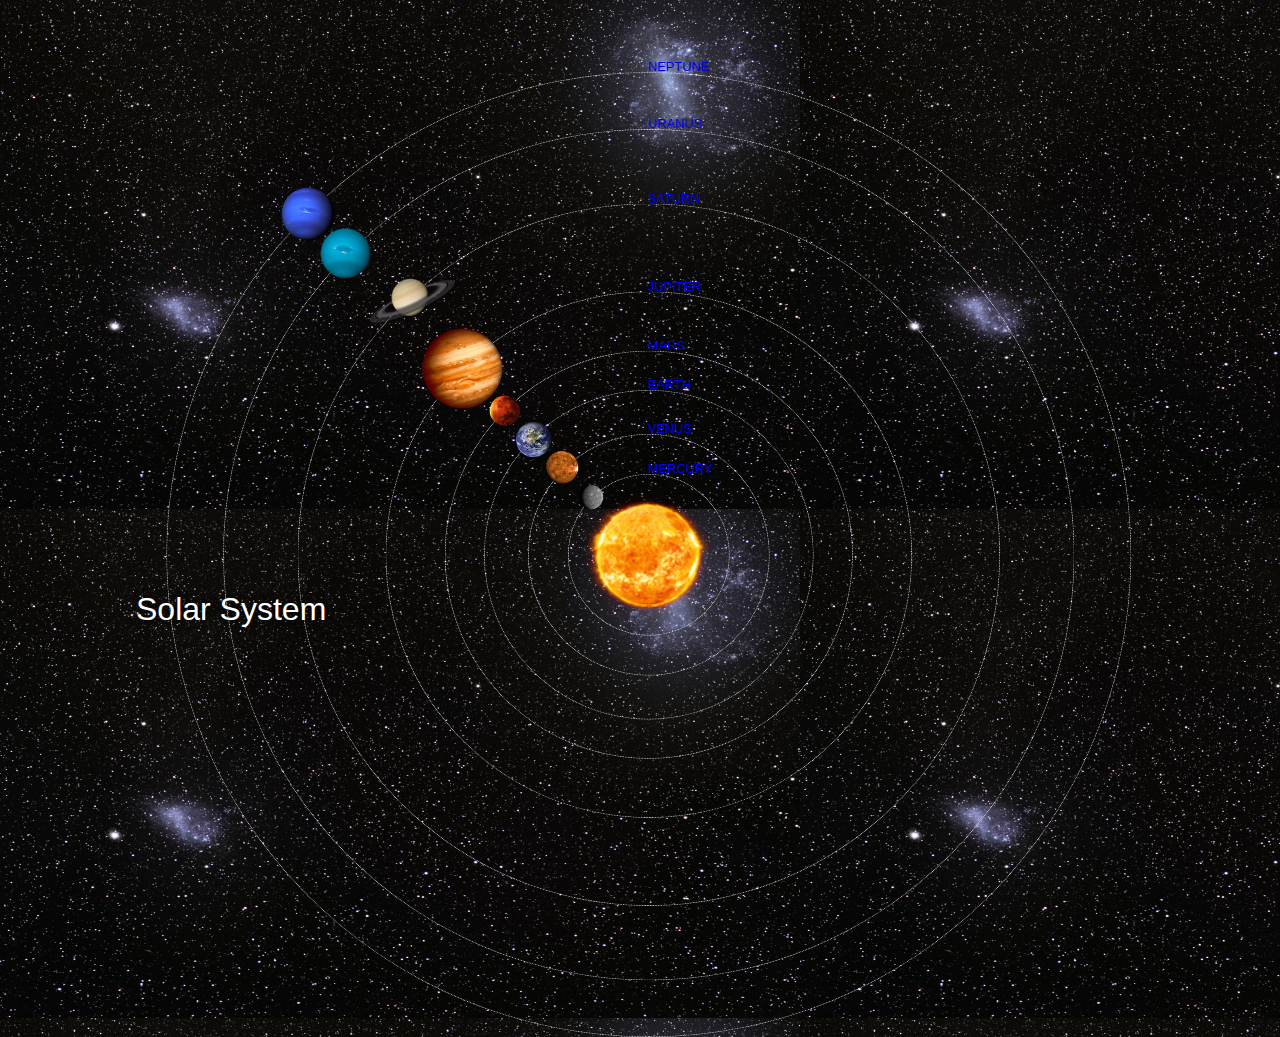
<file: index.html>
<!DOCTYPE html>
<html lang="en">
<head>
    <meta charset="UTF-8">
    <meta name="viewport" content="width=device-width, initial-scale=1.0">
    <title>Solar System</title>
    <link rel="stylesheet" href="style.css">
</head>
<body>
    <div id="container">
        <h1>Solar System</h1>
        <a href="sun.html"><img src="images/sun.png" id="sun"/></a>

        <div id="neptune-orbit">
            <a href="neptune.html"><img src="images/neptune.png" id="neptune"/></a>
        </div>
        <div id="neptune-label" class="label-box">
            <a href="neptune.html">NEPTUNE</a>
        </div>

        <div id="uranus-orbit">
            <a href="uranus.html"><img src="images/uranus.png" id="uranus"/></a>
        </div>
        <div id="uranus-label" class="label-box">
            <a href="uranus.html">URANUS</a>
        </div>

        <div id="saturn-orbit">
            <a href="saturn.html"><img src="images/saturn.png" id="saturn"/></a>
        </div>
        <div id="saturn-label" class="label-box">
            <a href="saturn.html">SATURN</a>
        </div>

        <div id="jupiter-orbit">
            <a href="jupiter.html"><img src="images/jupiter.png" id="jupiter"/></a>
        </div>
        <div id="jupiter-label" class="label-box">
            <a href="jupiter.html">JUPITER</a>
        </div>

        <div id="mars-orbit">
            <a href="mars.html"><img src="images/mars.png" id="mars"/></a>
        </div>
        <div id="mars-label" class="label-box">
            <a href="mars.html">MARS</a>
        </div>

        <div id="earth-orbit">
            <a href="earth.html"><img src="images/earth.png" id="earth"/></a>
        </div>
        <div id="earth-label" class="label-box">
            <a href="earth.html">EARTH</a>
        </div>

        <div id="venus-orbit">
            <a href="venus.html"><img src="images/venus.png" id="venus"/></a>
        </div>
        <div id="venus-label" class="label-box">
            <a href="venus.html">VENUS</a>
        </div>

        <div id="mercury-orbit">
            <a href="mercury.html"><img src="images/mercury.png" id="mercury"/></a>
        </div>
        <div id="mercury-label" class="label-box">
            <a href="mercury.html">MERCURY</a>
        </div>
    </div>
</body>
</html>
</file>
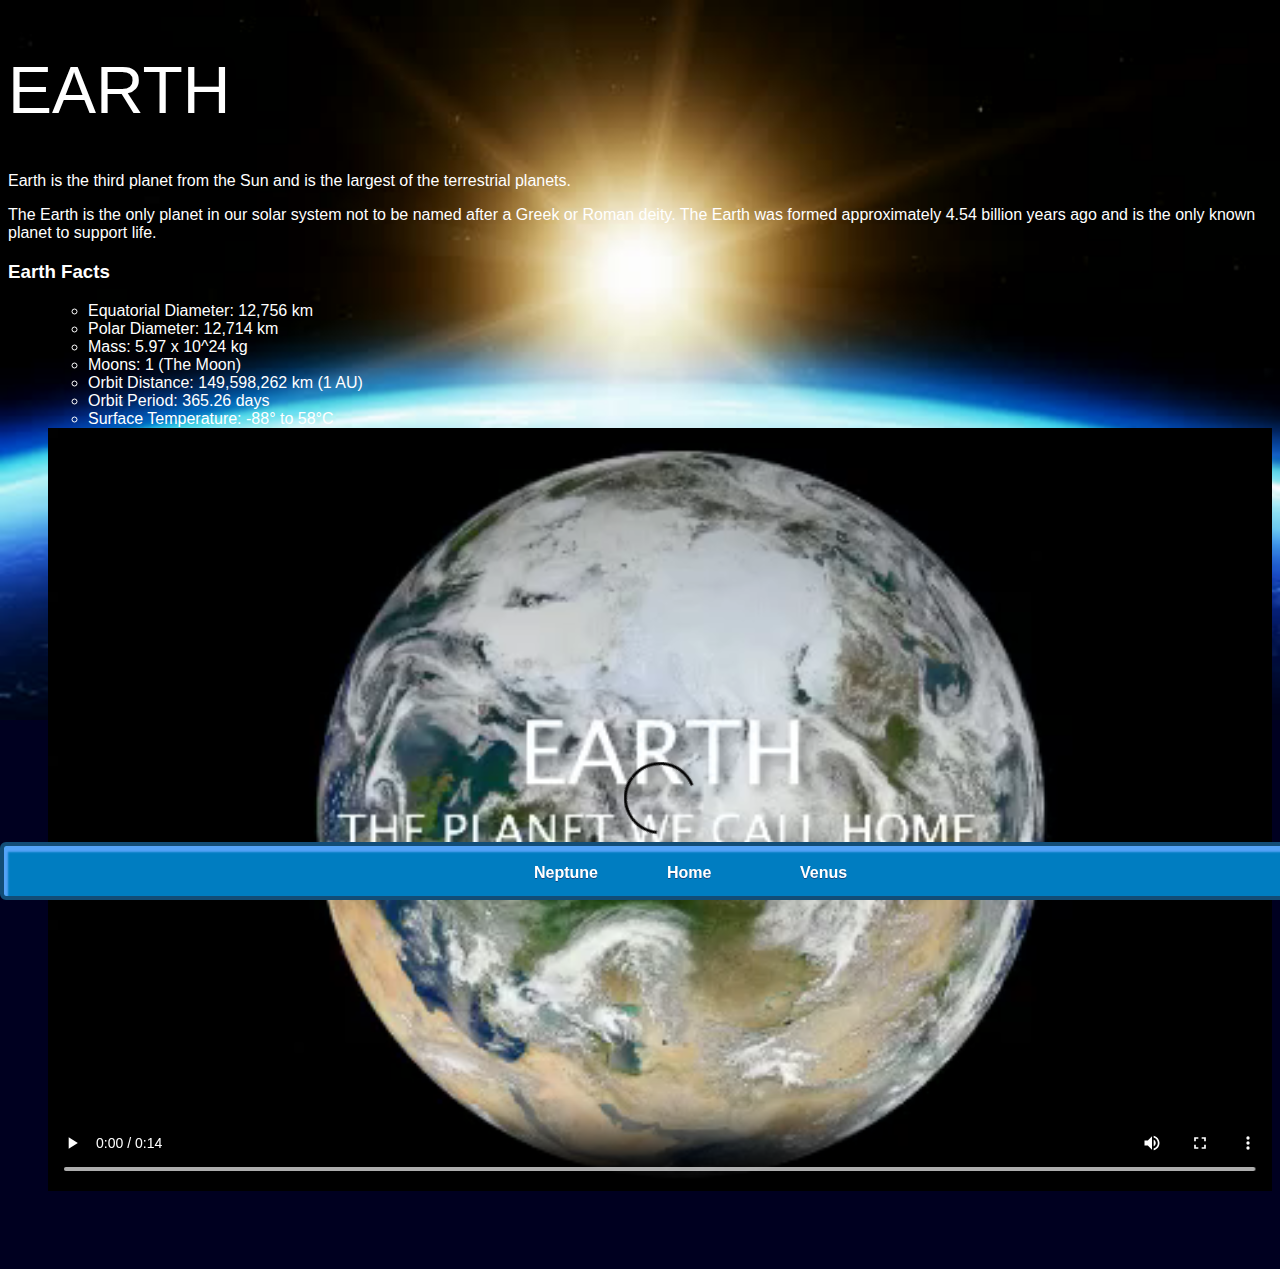
<file: earth.html>
<!DOCTYPE html>
<html lang="en">
<head>
    <meta charset="UTF-8">
    <meta name="viewport" content="width=device-width, initial-scale=1.0">
    <title>Solar System</title>
    <link rel="stylesheet" href="style-pages.css">
</head>
<body>
    <div id="main">
        <div id="content">
            <h1>Earth</h1>
            <p class="intro">
                Earth is the third planet from the Sun and is the largest of the terrestrial planets. 
            </p>             

            <p>
                The Earth is the only planet in our solar system not to be named after a Greek or Roman deity. The Earth was formed approximately 4.54 billion years ago and is the only known planet to support life.
            

            <h3>Earth Facts</h3>
            <ul>
                <ul>
                    <li>Equatorial Diameter:	12,756 km</li>
                    <li>Polar Diameter:	12,714 km</li>
                    <li>Mass:	5.97 x 10^24 kg</li>
                    <li>Moons:	1 (The Moon)</li>
                    <li>Orbit Distance:	149,598,262 km (1 AU)</li>
                    <li>Orbit Period:	365.26 days</li>
                    <li>Surface Temperature:	-88&deg; to 58&deg;C</li>
                </ul>
            
            <video id="video" controls>
                <source src="videos/earth-video.mp4" type="video/mp4">
            </video>
        </div>
        <div  id="tabs-bottom">
        <a style="position: relative; left: 40%;" href="neptune.html">Neptune</a> 
        <a style="position: relative; left: 45%;" href="index.html">Home</a>
        <a style="position: relative; left: 50%;" href="venus.html">Venus</a>
        </div>
    </div>
    
</body>
</html>
</file>
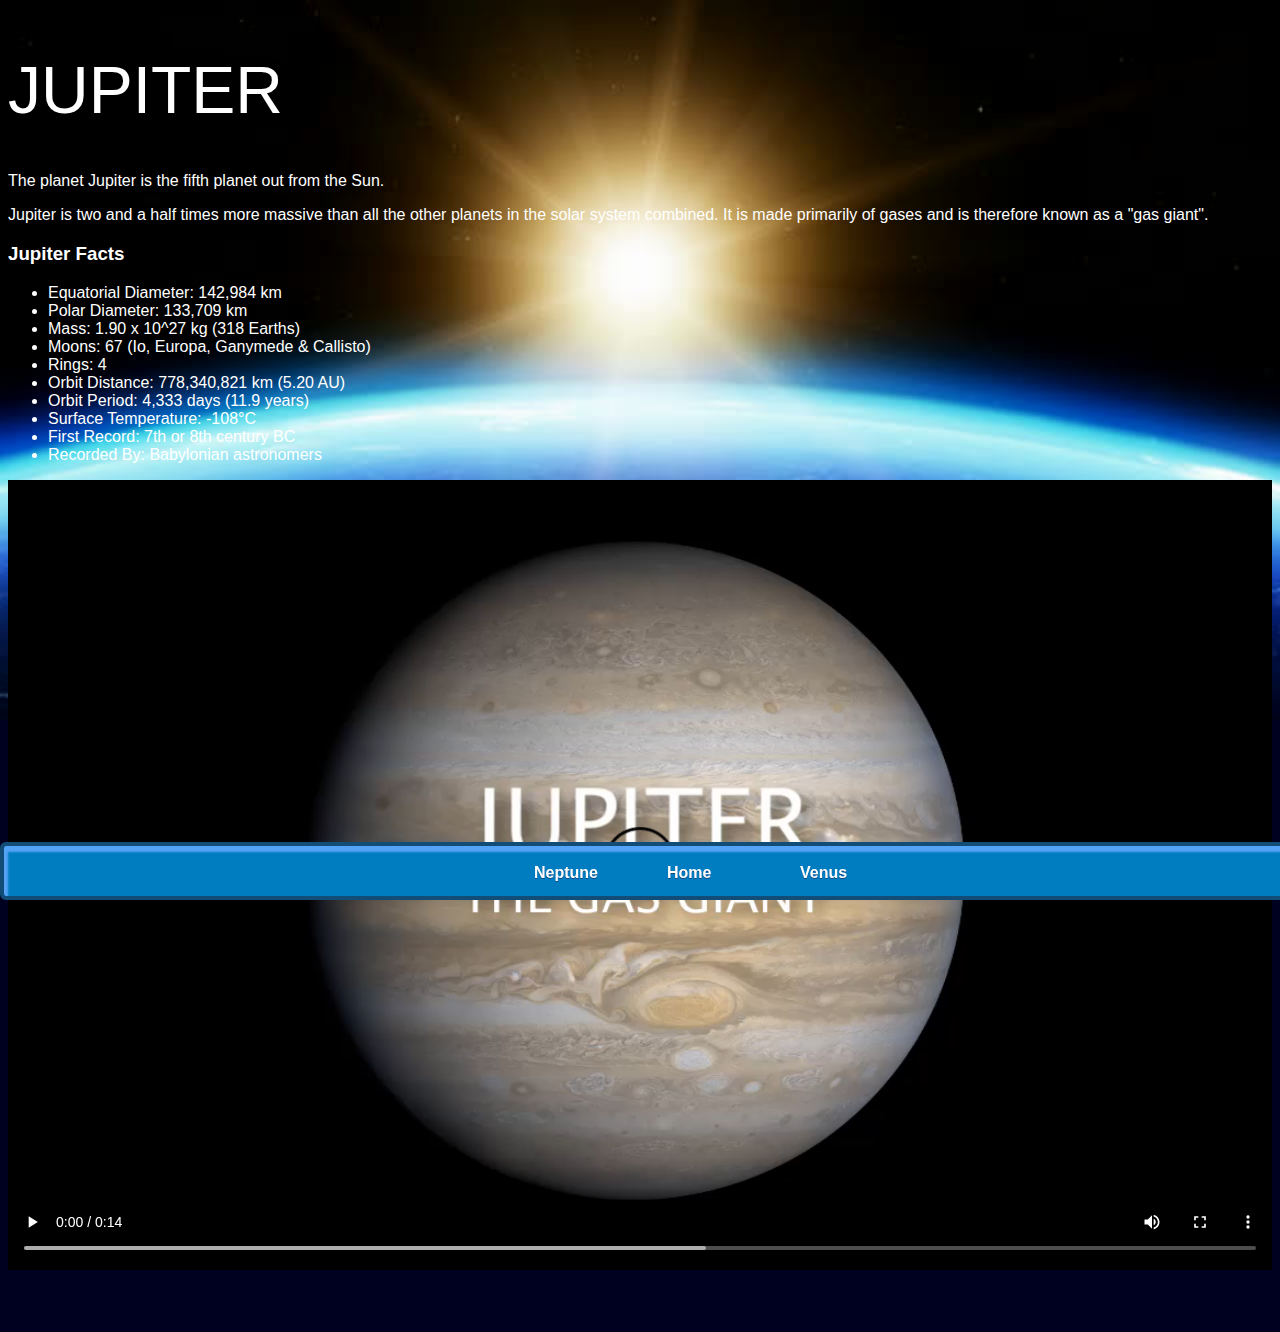
<file: jupiter.html>
<!DOCTYPE html>
<html lang="en">
<head>
    <meta charset="UTF-8">
    <meta name="viewport" content="width=device-width, initial-scale=1.0">
    <title>Solar System</title>
    <link rel="stylesheet" href="style-pages.css">
</head>
<body>
    <div id="main">
        <div id="content">
            <h1>Jupiter</h1>
            <p class="intro">
                The planet Jupiter is the fifth planet out from the Sun. 
            </p>             

            <p>
                Jupiter is two and a half times more massive than all the other planets in the solar system combined. It is made primarily of gases and is therefore known as a "gas giant".
            </p>
            

            <h3>Jupiter Facts</h3>
            <ul>
                <li>Equatorial Diameter:	142,984 km</li>
                <li>Polar Diameter:	133,709 km</li>
                <li>Mass:	1.90 x 10^27 kg (318 Earths)</li>
                <li>Moons:	67 (Io, Europa, Ganymede & Callisto)</li>
                <li>Rings:	4</li>
                <li>Orbit Distance:	778,340,821 km (5.20 AU)</li>
                <li>Orbit Period:	4,333 days (11.9 years)</li>
                <li>Surface Temperature:	-108&deg;C</li>
                <li>First Record:	7th or 8th century BC</li>
                <li>Recorded By:	Babylonian astronomers</li>
            </ul>
            <video id="video" controls>
                <source src="videos/jupiter-video.mp4" type="video/mp4">
            </video>

        </div>
        <div  id="tabs-bottom">
            <a style="position: relative; left: 40%;" href="neptune.html">Neptune</a> 
            <a style="position: relative; left: 45%;" href="index.html">Home</a>
            <a style="position: relative; left: 50%;" href="venus.html">Venus</a>
            </div>
    </div>
    
</body>
</html>
</file>
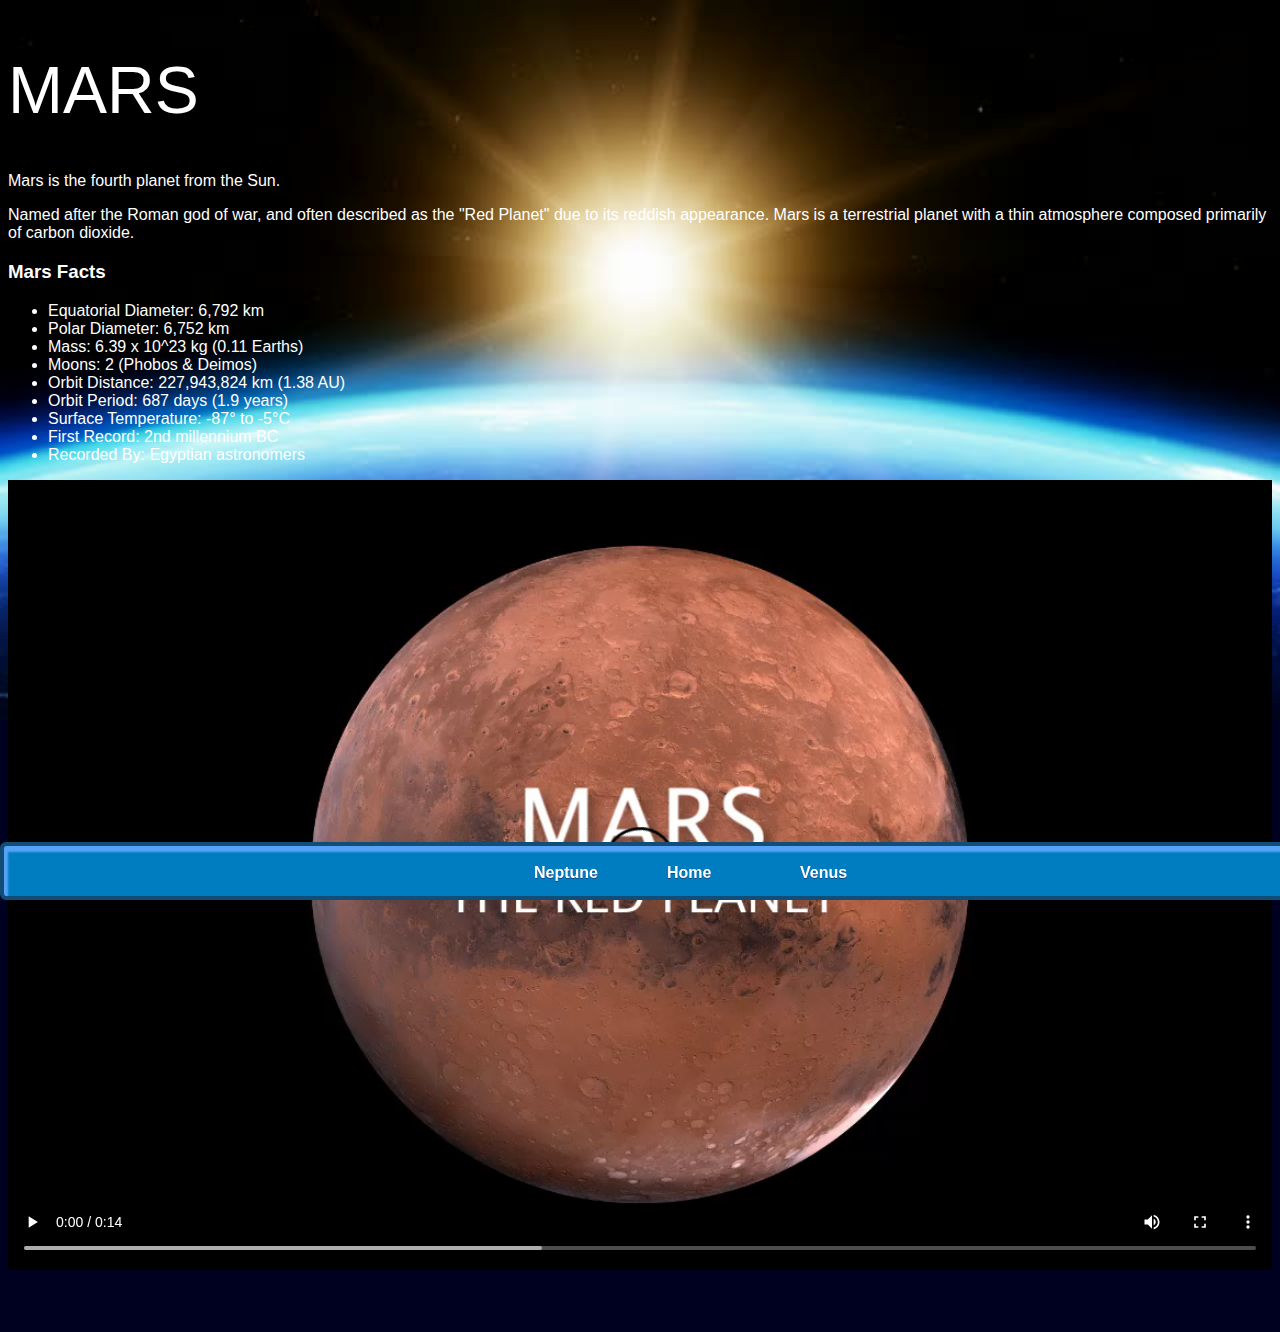
<file: mars.html>
<!DOCTYPE html>
<html lang="en">
<head>
    <meta charset="UTF-8">
    <meta name="viewport" content="width=device-width, initial-scale=1.0">
    <title>Solar System</title>
    <link rel="stylesheet" href="style-pages.css">
</head>
<body>
    <div id="main">
        <div id="content">
            <h1>Mars</h1>
            <p class="intro">
                Mars is the fourth planet from the Sun.
            </p>             

            <p>
                Named after the Roman god of war, and often described as the "Red Planet" due to its reddish appearance. Mars is a terrestrial planet with a thin atmosphere composed primarily of carbon dioxide.
            </p>
            
            <h3>Mars Facts</h3>
            <ul>
                <li>Equatorial Diameter:	6,792 km</li>
                <li>Polar Diameter:	6,752 km</li>
                <li>Mass:	6.39 x 10^23 kg (0.11 Earths)</li>
                <li>Moons:	2 (Phobos & Deimos)</li>
                <li>Orbit Distance:	227,943,824 km (1.38 AU)</li>
                <li>Orbit Period:	687 days (1.9 years)</li>
                <li>Surface Temperature:	-87&deg; to -5&deg;C</li>
                <li>First Record:	2nd millennium BC</li>
                <li>Recorded By:	Egyptian astronomers</li>
            </ul>
            <video id="video" controls>
                <source src="videos/mars-video.mp4" type="video/mp4">
            </video>
        </div>
        <div  id="tabs-bottom">
            <a style="position: relative; left: 40%;" href="neptune.html">Neptune</a> 
            <a style="position: relative; left: 45%;" href="index.html">Home</a>
            <a style="position: relative; left: 50%;" href="venus.html">Venus</a>
        </div>
    </div>
    
</body>
</html>
</file>
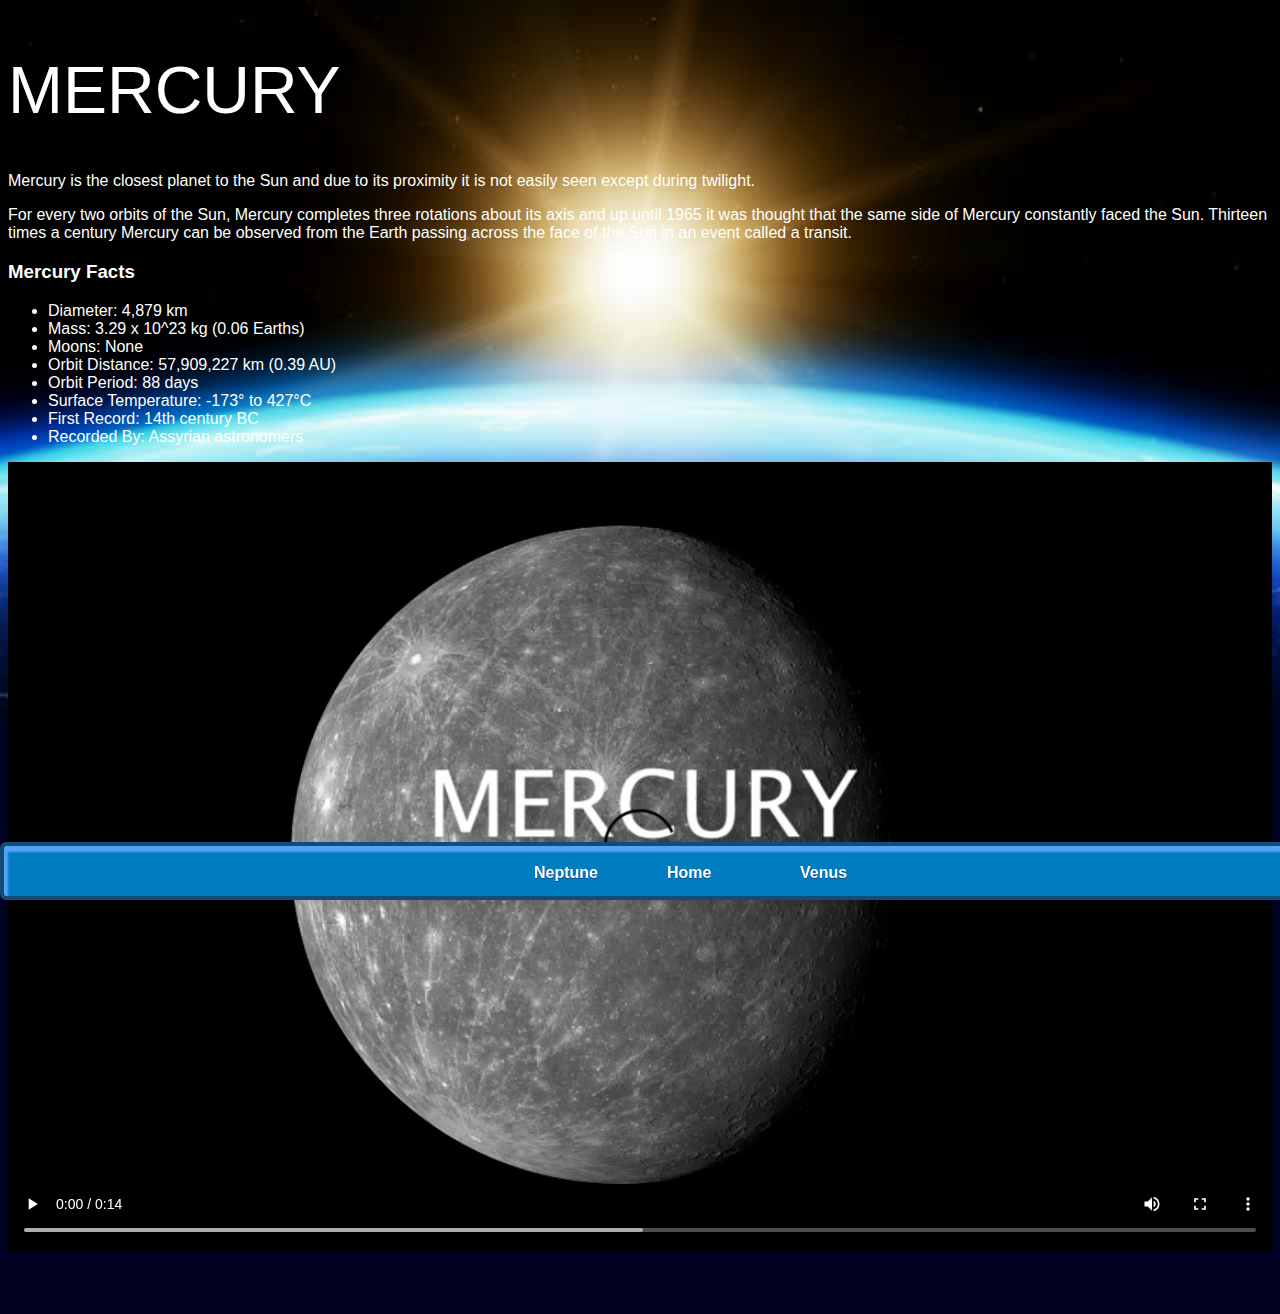
<file: mercury.html>
<!DOCTYPE html>
<html lang="en">
<head>
    <meta charset="UTF-8">
    <meta name="viewport" content="width=device-width, initial-scale=1.0">
    <title>Solar System</title>
    <link rel="stylesheet" href="style-pages.css">
</head>
<body>
    <div id="main">
        <div id="content">
            <h1>MERCURY</h1>
            <p class="intro">
                Mercury is the closest planet to the Sun and due to its proximity it is not easily seen except during twilight. 
            </p>             

            <p>
                For every two orbits of the Sun, Mercury completes three rotations about its axis and up until 1965 it was thought that the same side of Mercury constantly faced the Sun. Thirteen times a century Mercury can be observed from the Earth passing across the face of the Sun in an event called a transit.
            </p>

            <h3>Mercury Facts</h3>
            <ul>
                <li>Diameter:	4,879 km</li>
                <li>Mass:	3.29 x 10^23 kg (0.06 Earths)</li>
                <li>Moons:	None</li>
                <li>Orbit Distance:	57,909,227 km (0.39 AU)</li>
                <li>Orbit Period:	88 days</li>
                <li>Surface Temperature:	-173&deg; to 427&deg;C</li>
                <li>First Record:	14th century BC</li>
                <li>Recorded By:	Assyrian astronomers</li>
            </ul>
            <video id="video" controls>
                <source src="videos/mercury-video.mp4" type="video/mp4">
            </video>

        </div>
        <div  id="tabs-bottom">
            <a style="position: relative; left: 40%;" href="neptune.html">Neptune</a> 
            <a style="position: relative; left: 45%;" href="index.html">Home</a>
            <a style="position: relative; left: 50%;" href="venus.html">Venus</a>
            </div>
    </div>
    
</body>
</html>
</file>
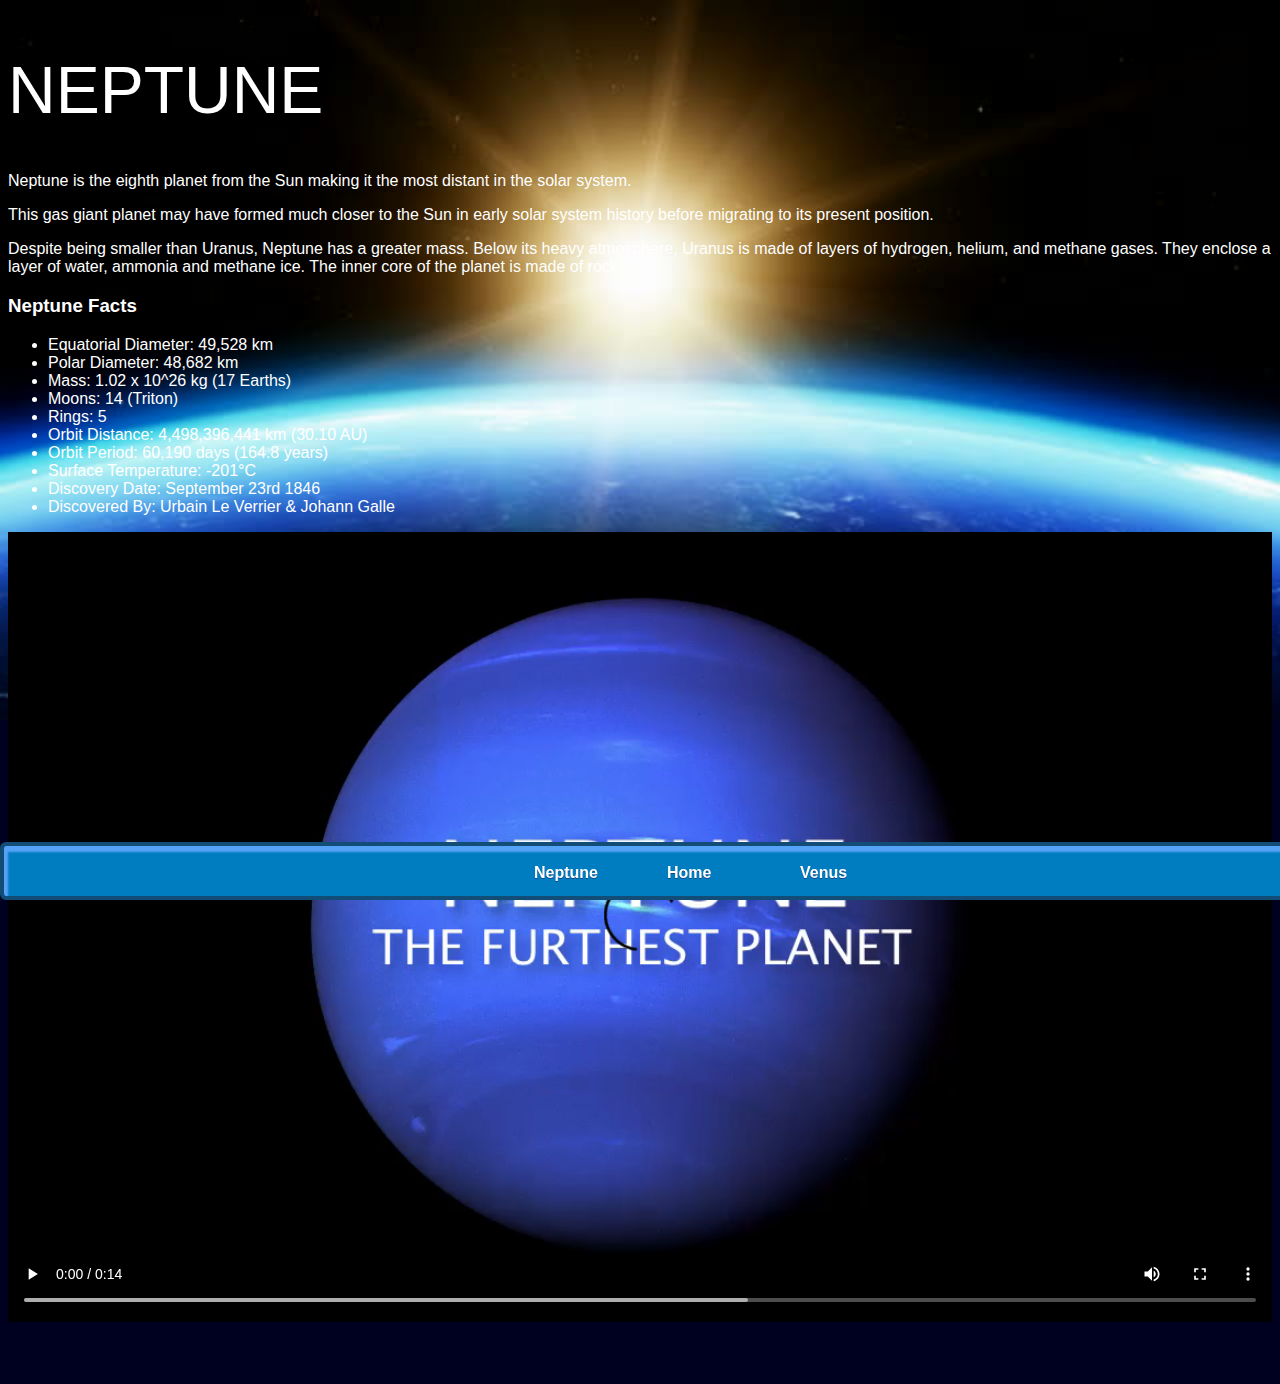
<file: neptune.html>
<!DOCTYPE html>
<html lang="en">
<head>
    <meta charset="UTF-8">
    <meta name="viewport" content="width=device-width, initial-scale=1.0">
    <title>Solar System</title>
    <link rel="stylesheet" href="style-pages.css">
</head>
<body>
    <div id="main">
        <div id="content">
            <h1>Neptune</h1>
            <p class="intro">
                Neptune is the eighth planet from the Sun making it the most distant in the solar system. 
            </p>             
            <p>
            This gas giant planet may have formed much closer to the Sun in early solar system history before migrating to its present position.</p>
            <p>Despite being smaller than Uranus, Neptune has a greater mass. Below its heavy atmosphere, Uranus is made of layers of hydrogen, helium, and methane gases. They enclose a layer of water, ammonia and methane ice. The inner core of the planet is made of rock.</p>

            <h3>Neptune Facts</h3>

        
            <ul>
                <li>Equatorial Diameter:	49,528 km</li>
                <li>Polar Diameter:	48,682 km</li>
                <li>Mass:	1.02 x 10^26 kg (17 Earths)</li>
                <li>Moons:	14 (Triton)</li>
                <li>Rings:	5</li>
                <li>Orbit Distance:	4,498,396,441 km (30.10 AU)</li>
                <li>Orbit Period:	60,190 days (164.8 years)</li>
                <li>Surface Temperature:	-201&deg;C</li>
                <li>Discovery Date:	September 23rd 1846</li>
                <li>Discovered By:	Urbain Le Verrier & Johann Galle</li>
            </ul>
            <video id="video" controls>
                <source src="videos/neptune-video.mp4" type="video/mp4">
            </video>
        </div>
        <div  id="tabs-bottom">
            <a style="position: relative; left: 40%;" href="neptune.html">Neptune</a> 
            <a style="position: relative; left: 45%;" href="index.html">Home</a>
            <a style="position: relative; left: 50%;" href="venus.html">Venus</a>
            </div>
    </div>
    
</body>
</html>
</file>
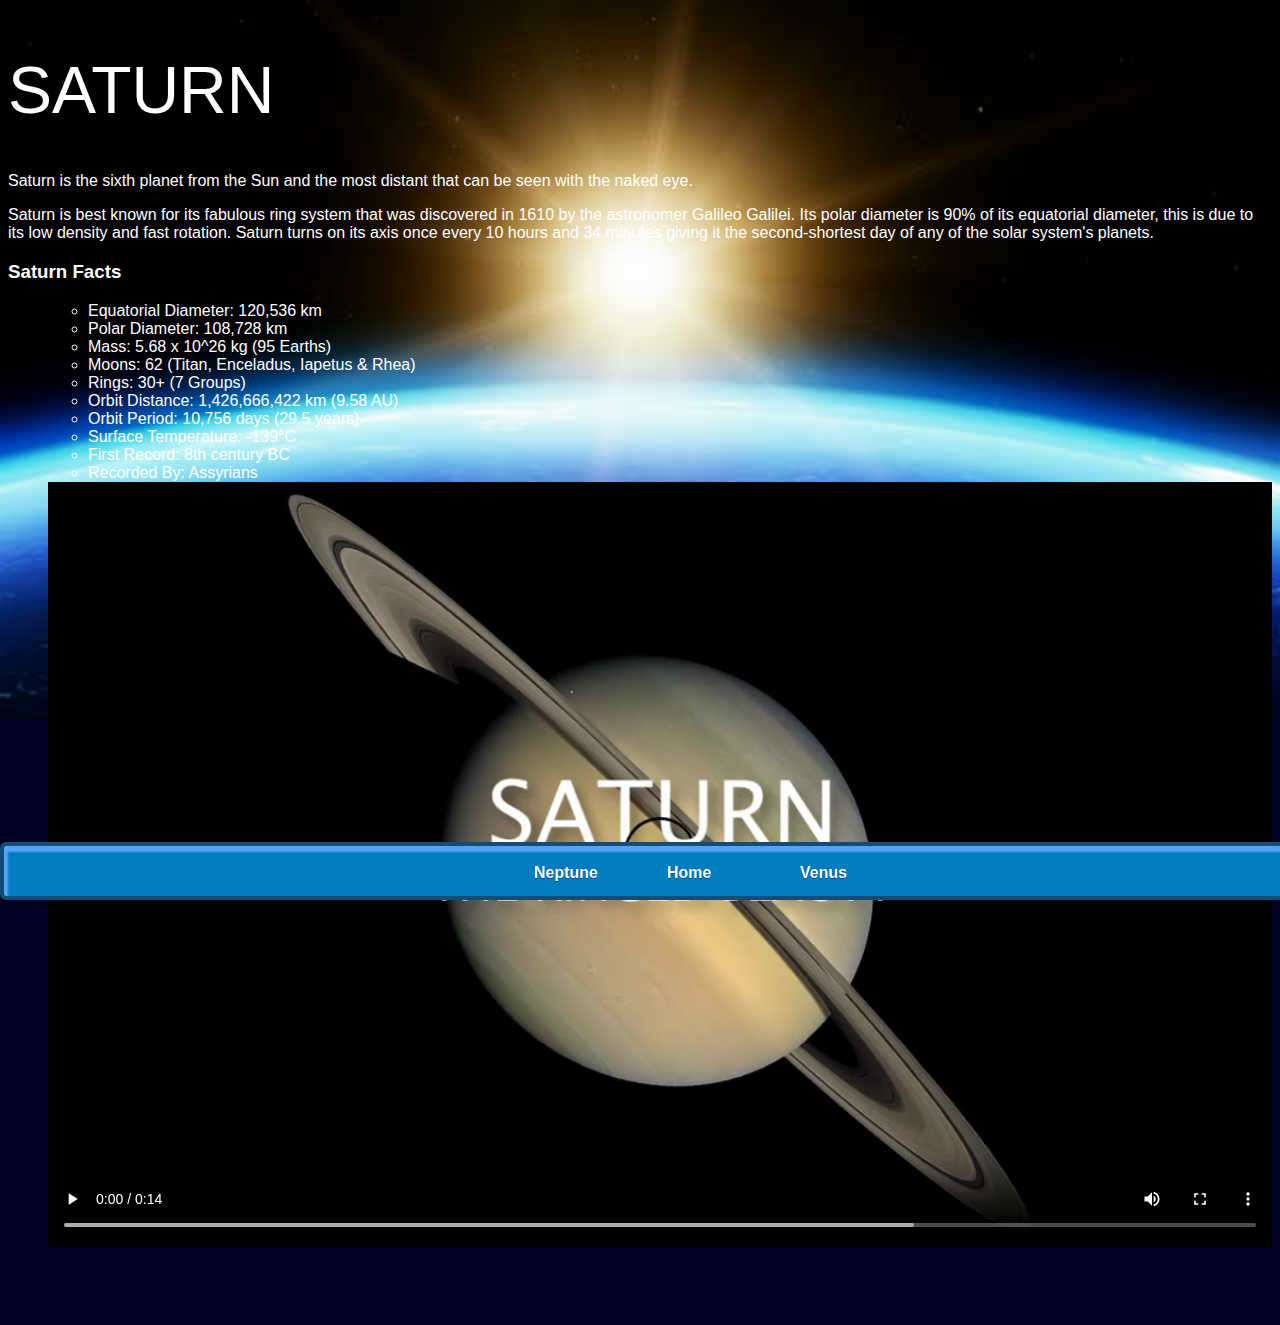
<file: saturn.html>
<!DOCTYPE html>
<html lang="en">
<head>
    <meta charset="UTF-8">
    <meta name="viewport" content="width=device-width, initial-scale=1.0">
    <title>Solar System</title>
    <link rel="stylesheet" href="style-pages.css">
</head>
<body>
    <div id="main">
        <div id="content">
            <h1>Saturn</h1>
            <p class="intro">
                Saturn is the sixth planet from the Sun and the most distant that can be seen with the naked eye.
            </p>             

            <p>
                Saturn is best known for its fabulous ring system that was discovered in 1610 by the astronomer Galileo Galilei. Its polar diameter is 90% of its equatorial diameter, this is due to its low density and fast rotation. Saturn turns on its axis once every 10 hours and 34 minutes giving it the second-shortest day of any of the solar system's planets.
            </p>
            

            <h3>Saturn Facts</h3>
            <ul>
                <ul>
                    <li>Equatorial Diameter:	120,536 km</li>
                    <li>Polar Diameter:	108,728 km</li>
                    <li>Mass:	5.68 x 10^26 kg (95 Earths)</li>
                    <li>Moons:	62 (Titan, Enceladus, Iapetus & Rhea)</li>
                    <li>Rings:	30+ (7 Groups)</li>
                    <li>Orbit Distance:	1,426,666,422 km (9.58 AU)</li>
                    <li>Orbit Period:	10,756 days (29.5 years)</li>
                    <li>Surface Temperature:	-139&deg;C</li>
                    <li>First Record:	8th century BC</li>
                    <li>Recorded By:	Assyrians</li>
                </ul>
            <video id="video" controls>
                <source src="videos/saturn-video.mp4" type="video/mp4">
            </video>
        </div>
        <div  id="tabs-bottom">
            <a style="position: relative; left: 40%;" href="neptune.html">Neptune</a> 
            <a style="position: relative; left: 45%;" href="index.html">Home</a>
            <a style="position: relative; left: 50%;" href="venus.html">Venus</a>
            </div>
    </div>
    
</body>
</html>
</file>
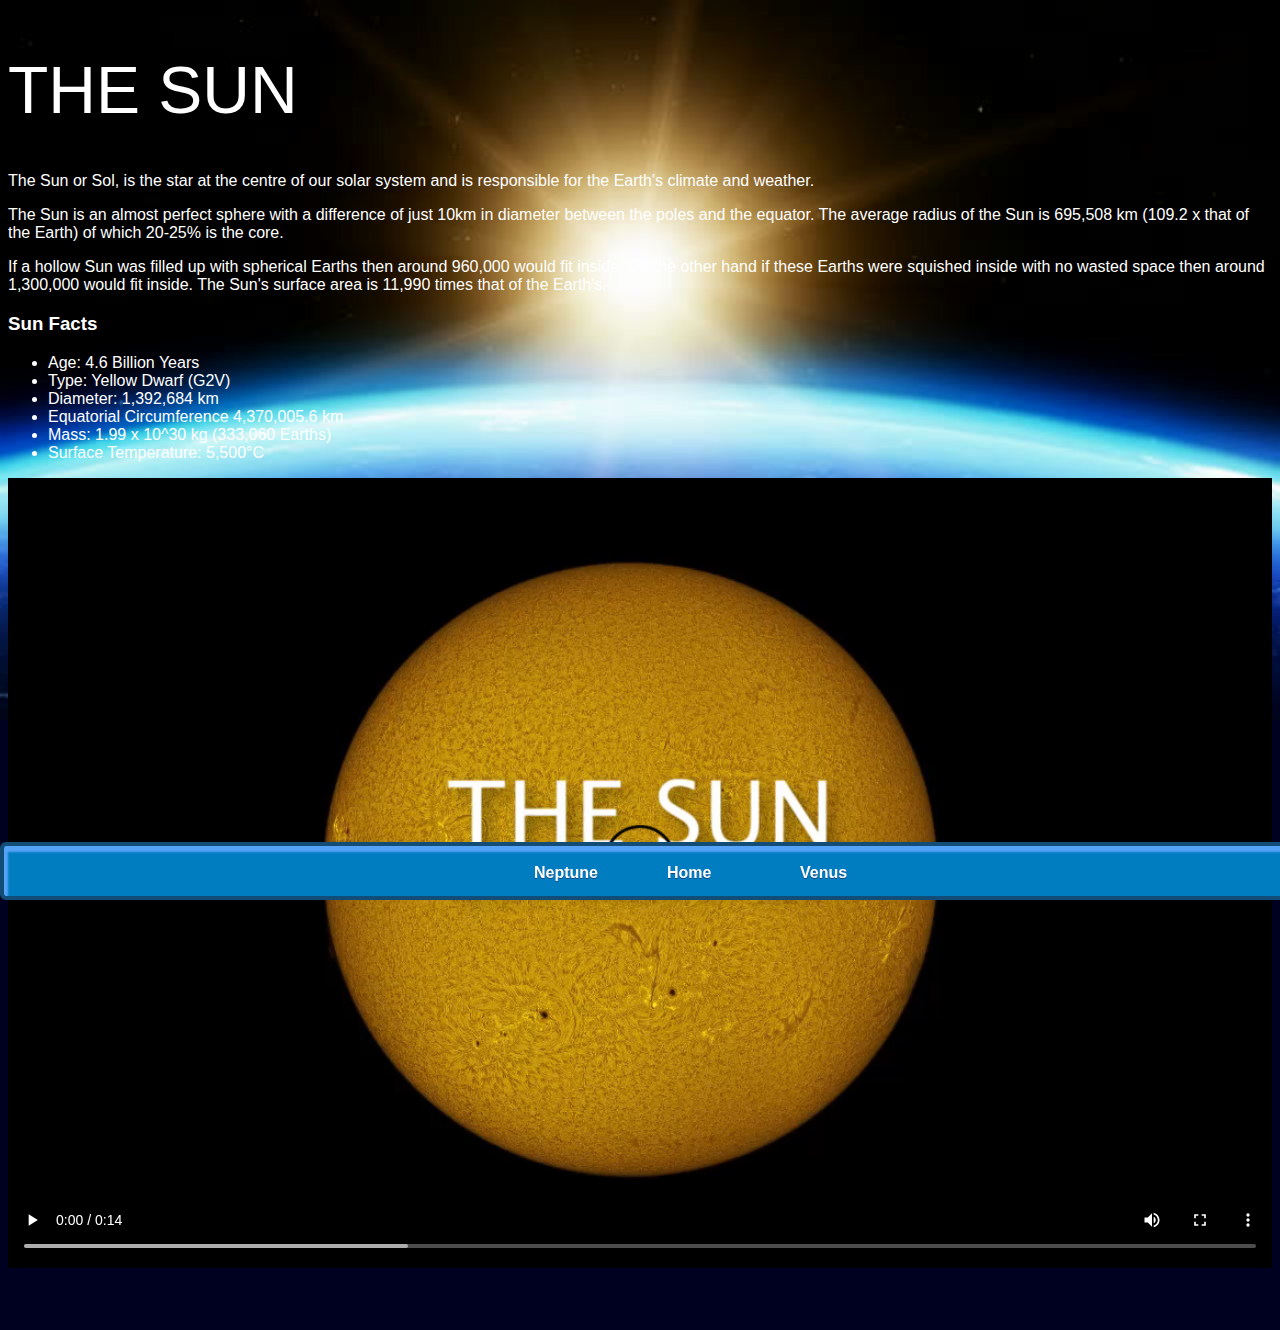
<file: sun.html>
<!DOCTYPE html>
<html lang="en">
<head>
    <meta charset="UTF-8">
    <meta name="viewport" content="width=device-width, initial-scale=1.0">
    <title>Solar System</title>
    <link rel="stylesheet" href="style-pages.css">
</head>
<body>
    <div id="main">
        <div id="content">
            <h1>The Sun</h1>
            <p class="intro">
                The Sun or Sol, is the star at the centre of our solar system and is responsible for the Earth's climate and weather. 
            </p>             

            <p>
                The Sun is an almost perfect sphere with a difference of just 10km in diameter between the poles and the equator. The average radius of the Sun is 695,508 km (109.2 x that of the Earth) of which 20-25% is the core.
            </p>
            <p>
                If a hollow Sun was filled up with spherical Earths then around 960,000 would fit inside. On the other hand if these Earths were squished inside with no wasted space then around 1,300,000 would fit inside. The Sun's surface area is 11,990 times that of the Earth's.
            </p>

            <h3>Sun Facts</h3>
            <ul>
                <li>Age:	4.6 Billion Years</li>
                <li>Type:	Yellow Dwarf (G2V)</li>
                <li>Diameter:	1,392,684 km</li>
                <li>Equatorial Circumference	4,370,005.6 km</li>
                <li>Mass:	1.99 x 10^30 kg (333,060 Earths)</li>
                <li>Surface Temperature:	5,500°C</li>
            </ul>
            <video id="video" controls>
                <source src="videos/sun-video.mp4" type="video/mp4">
            </video>
        </div>
        <div  id="tabs-bottom">
            <a style="position: relative; left: 40%;" href="neptune.html">Neptune</a> 
            <a style="position: relative; left: 45%;" href="index.html">Home</a>
            <a style="position: relative; left: 50%;" href="venus.html">Venus</a>
            </div>
    </div>
    
</body>
</html>
</file>
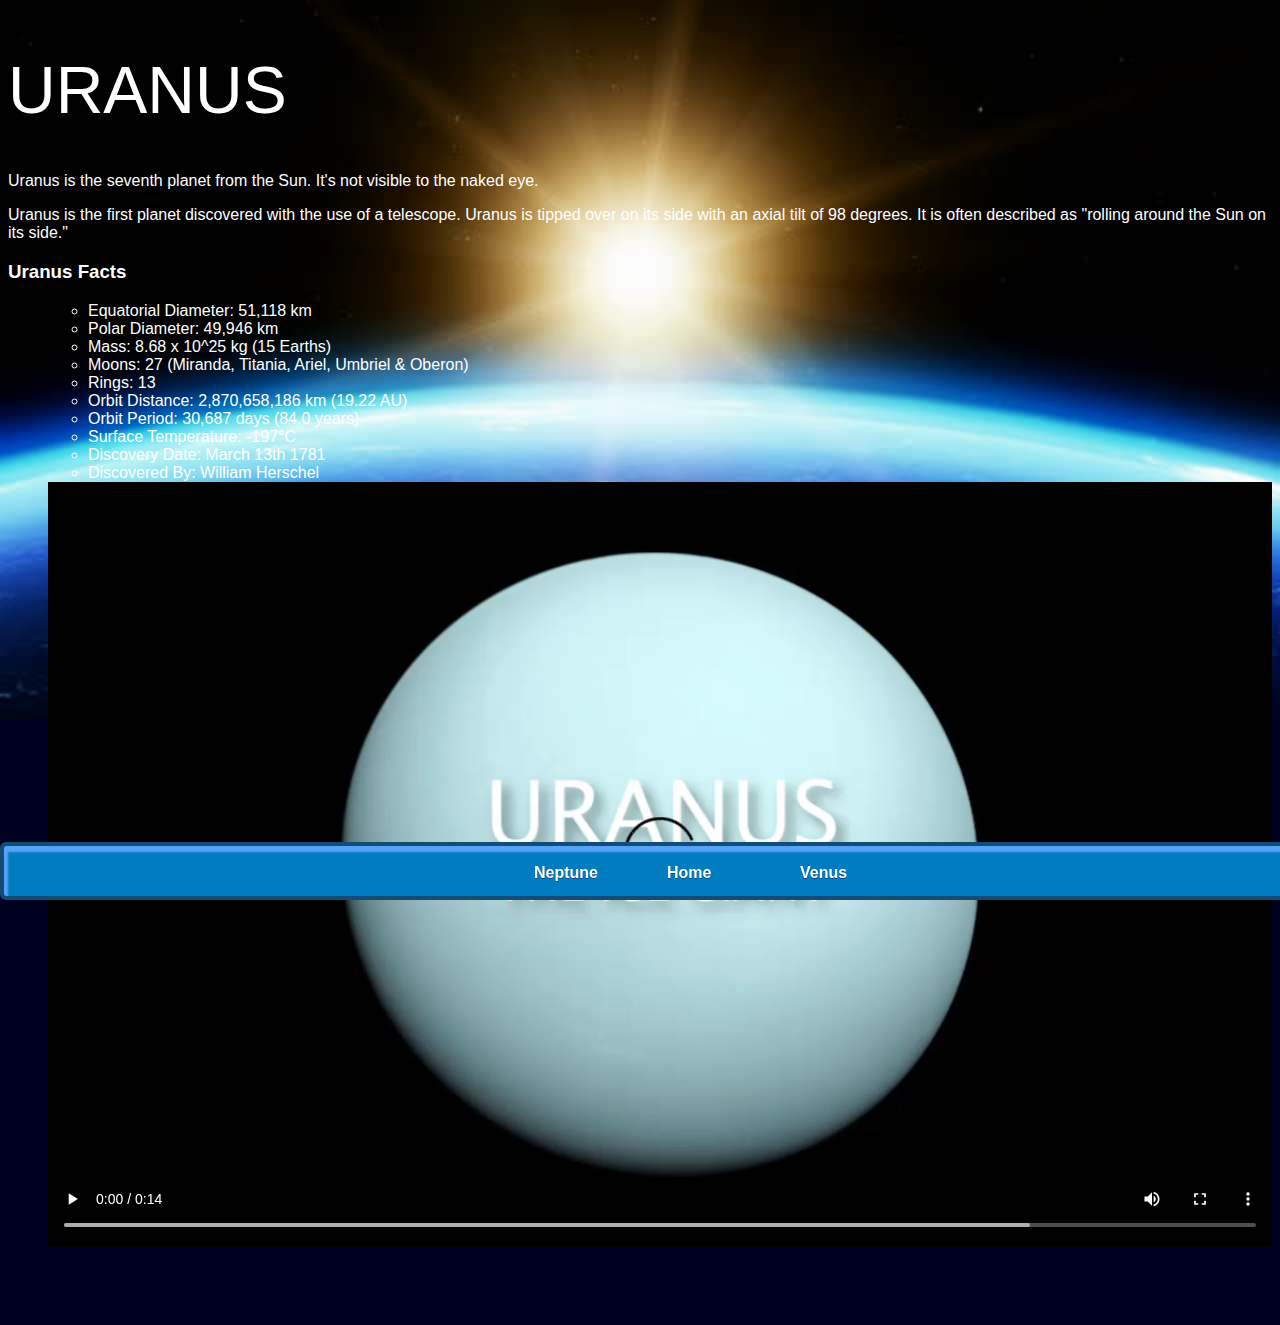
<file: uranus.html>
<!DOCTYPE html>
<html lang="en">
<head>
    <meta charset="UTF-8">
    <meta name="viewport" content="width=device-width, initial-scale=1.0">
    <title>Solar System</title>
    <link rel="stylesheet" href="style-pages.css">
</head>
<body>
    <div id="main">
        <div id="content">
            <h1>Uranus</h1>
            <p class="intro">
                Uranus is the seventh planet from the Sun. It's not visible to the naked eye.
            </p>             

            <p>
                Uranus is the first planet discovered with the use of a telescope. Uranus is tipped over on its side with an axial tilt of 98 degrees. It is often described as "rolling around the Sun on its side."
            </p>

            <h3>Uranus Facts</h3>
            <ul>
                <ul>
                    <li>Equatorial Diameter:	51,118 km</li>
                    <li>Polar Diameter:	49,946 km</li>
                    <li>Mass:	8.68 x 10^25 kg (15 Earths)</li>
                    <li>Moons:	27 (Miranda, Titania, Ariel, Umbriel & Oberon)</li>
                    <li>Rings:	13</li>
                    <li>Orbit Distance:	2,870,658,186 km (19.22 AU)</li>
                    <li>Orbit Period:	30,687 days (84.0 years)</li>
                    <li>Surface Temperature:	-197&deg;C</li>
                    <li>Discovery Date:	March 13th 1781</li>
                    <li>Discovered By:	William Herschel</li>
                </ul>
            
            <video id="video" controls>
                <source src="videos/uranus-video.mp4" type="video/mp4">
            </video>
        </div>
        <div  id="tabs-bottom">
            <a style="position: relative; left: 40%;" href="neptune.html">Neptune</a> 
            <a style="position: relative; left: 45%;" href="index.html">Home</a>
            <a style="position: relative; left: 50%;" href="venus.html">Venus</a>
            </div>
    </div>
    
</body>
</html>
</file>
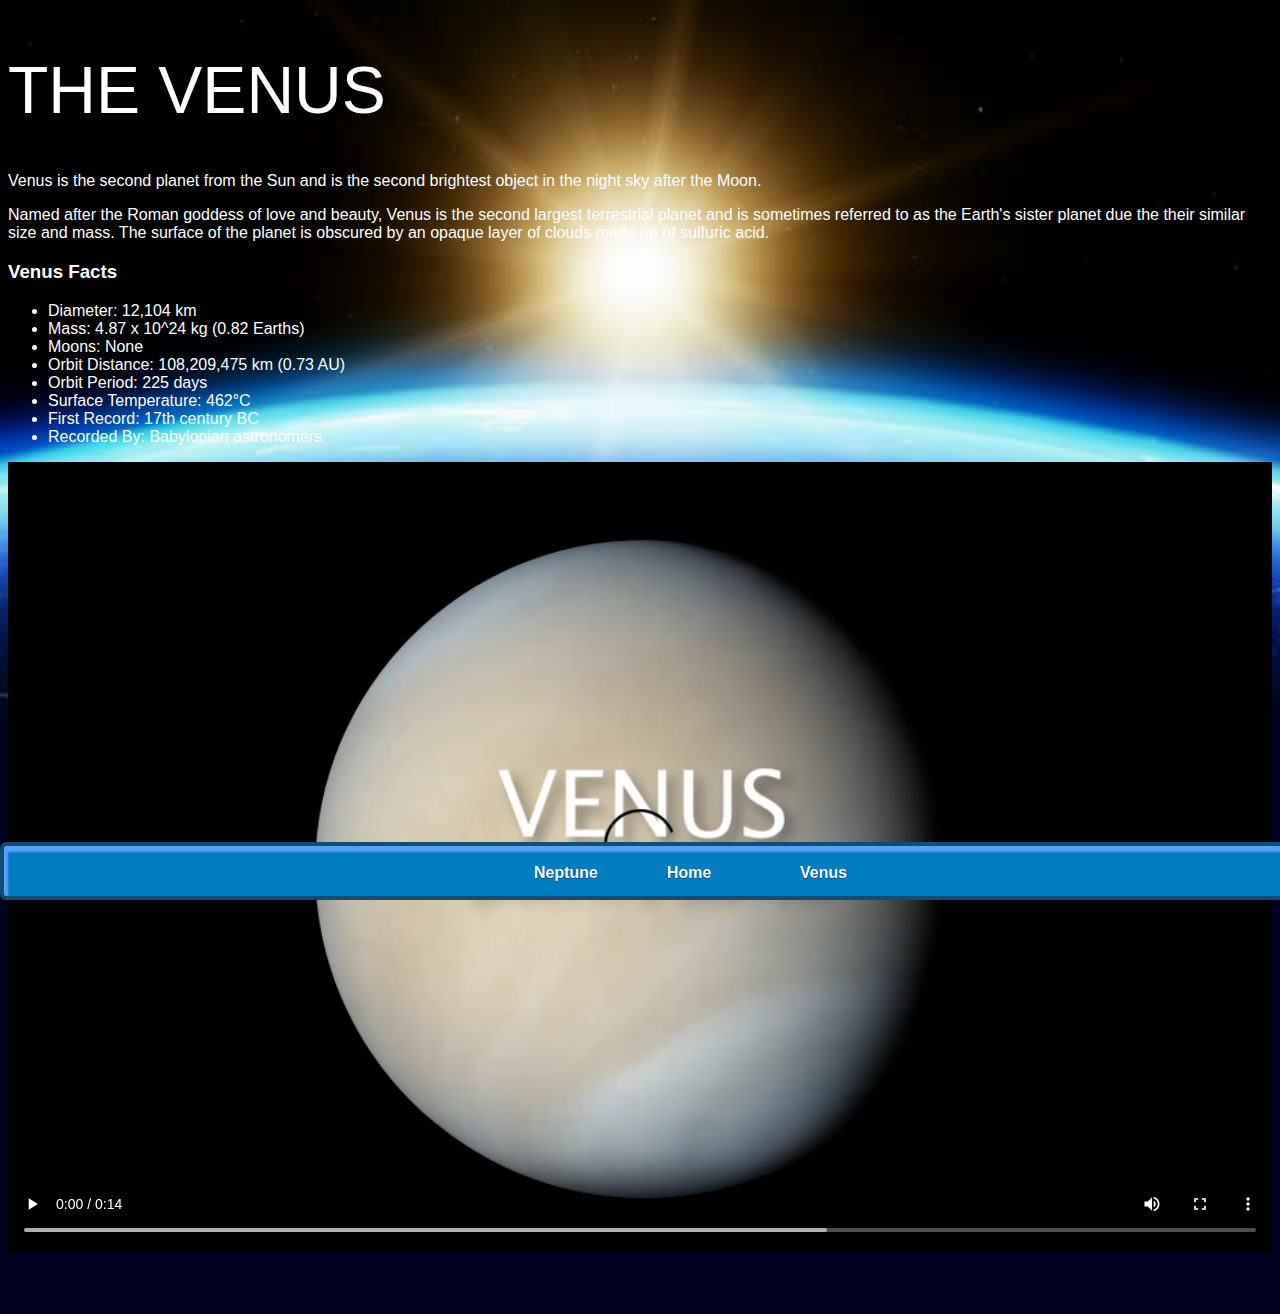
<file: venus.html>
<!DOCTYPE html>
<html lang="en">
<head>
    <meta charset="UTF-8">
    <meta name="viewport" content="width=device-width, initial-scale=1.0">
    <title>Solar System</title>
    <link rel="stylesheet" href="style-pages.css">
</head>
<body>
    <div id="main">
        <div id="content">
            <h1>The Venus</h1>
            <p class="intro">
            Venus is the second planet from the Sun and is the second brightest object in the night sky after the Moon. 
            </p>             

            <p>
                Named after the Roman goddess of love and beauty, Venus is the second largest terrestrial planet and is sometimes referred to as the Earth's sister planet due the their similar size and mass. The surface of the planet is obscured by an opaque layer of clouds made up of sulfuric acid.
            </p>
            

            <h3>Venus Facts</h3>
            <ul>
                <li>Diameter:	12,104 km</li>
                <li>Mass:	4.87 x 10^24 kg (0.82 Earths)</li>
                <li>Moons:	None</li>
                <li>Orbit Distance:	108,209,475 km (0.73 AU)</li>
                <li>Orbit Period:	225 days</li>
                <li>Surface Temperature:	462&deg;C</li>
                <li>First Record:	17th century BC</li>
                <li>Recorded By:	Babylonian astronomers</li>
            </ul>
            <video id="video" controls>
                <source src="videos/venus-video.mp4" type="video/mp4">
            </video>
        </div>
        <div  id="tabs-bottom">
            <a style="position: relative; left: 40%;" href="neptune.html">Neptune</a> 
            <a style="position: relative; left: 45%;" href="index.html">Home</a>
            <a style="position: relative; left: 50%;" href="venus.html">Venus</a>
            </div>
    </div>
    
</body>
</html>
</file>
<file: style.css>
body{
    width: 100%;
    height: 100%;
    background: url(images/space.png);
    overflow: hidden;
}

h1{
    font-family: sans-serif;
    font-weight: 100;
    font-size: 40px;
    text-shadow: 0 0 10px #000000;
    color: white;
}

/*==================================SUN================================*/

#sun{
    position: absolute;
    z-index: 1000;
    width: 160px;
    bottom: 90px;
    left: 50%;
    margin: -80px;
}

/*==================================NEPTUNE================================*/

#neptune{
width: 66px;
height: 66px;
margin: 143px;
z-index: 1000;
animation: spin-right 8s linear infinite;
-webkit-animation: spin-right 8s linear infinite ;
}

#neptune-orbit{
    position: absolute;
    width: 1204px;
    height: 1204px;
    bottom: -512px;
    left: 50%;
    margin-left: -602px;
    border: 1px dotted white;
    border-radius: 50%;
    animation:spin-left 14s linear infinite ;
    -webkit-animation: spin-left 14s linear infinite ;
}

#neptune-label{
bottom: 692px;
}

/*==================================URANUS================================*/

#uranus{
    width: 66px;
    height: 66px;
    margin: 120px;
    z-index: 1000;
    animation: spin-right 8s linear infinite;
    -webkit-animation: spin-right 8s linear infinite ;
    }
    
    #uranus-orbit{
        position: absolute;
        width: 1062px;
        height: 1062px;
        bottom: -441px;
        left: 50%;
        margin-left: -531px;
        border: 1px dotted white;
        border-radius: 50%;
        animation:spin-left 15s linear infinite ;
        -webkit-animation: spin-left 15s linear infinite ;
    }
    
    #uranus-label{
    bottom: 620px;
    }

    /*==================================SATURN================================*/

#saturn{
    width: 110px;
    margin: 85px;
    z-index: 1000;
    animation: spin-right 13s linear infinite;
    -webkit-animation: spin-right 13s linear infinite ;
    }
    
    #saturn-orbit{
        position: absolute;
        width: 876px;
        height: 876px;
        bottom: -348px;
        left: 50%;
        margin-left: -438px;
        border: 1px dotted white;
        border-radius: 50%;
        animation:spin-left 13s linear infinite ;
        -webkit-animation: spin-left 13s linear infinite ;
    }
    
    #saturn-label{
    bottom: 527px;
    }

    /*==================================JUPITER================================*/

#jupiter{
    width: 100px;
    height: 100px;
    margin: 45px;
    z-index: 1000;
    animation: spin-right 10s linear infinite;
    -webkit-animation: spin-right 10s linear infinite ;
    }
    
    #jupiter-orbit{
        position: absolute;
        width: 656px;
        height: 656px;
        bottom: -238px;
        left: 50%;
        margin-left: -328px;
        border: 1px dotted white;
        border-radius: 50%;
        animation:spin-left 10s linear infinite ;
        -webkit-animation: spin-left 10s linear infinite ;
    }
    
    #jupiter-label{
    bottom: 417px;
    }

    /*==================================MARS================================*/

#mars{
    width: 38px;
    height: 38px;
    margin: 55px;
    z-index: 1000;
    animation: spin-right 3s linear infinite;
    -webkit-animation: spin-right 3s linear infinite ;
    }
    
    #mars-orbit{
        position: absolute;
        width: 508px;
        height: 508px;
        bottom: -164px;
        left: 50%;
        margin-left: -254px;
        border: 1px dotted white;
        border-radius: 50%;
        animation:spin-left 4s linear infinite ;
        -webkit-animation: spin-left 4s linear infinite ;
    }
    
    #mars-label{
    bottom: 343px;
    }

    /*==================================EARTH================================*/

#earth{
    width: 50px;
    height: 50px;
    margin: 36px;
    z-index: 1000;
    animation: spin-right 3s linear infinite;
    -webkit-animation: spin-right 3s linear infinite ;
    }
    
    #earth-orbit{
        position: absolute;
        width: 410px;
        height: 410px;
        bottom: -115px;
        left: 50%;
        margin-left: -205px;
        border: 1px dotted white;
        border-radius: 50%;
        animation:spin-left 5s linear infinite ;
        -webkit-animation: spin-left 5s linear infinite ;
    }
    
    #earth-label{
    bottom: 294px;
    }

    /*==================================VENUS================================*/

#venus{
    width: 50px;
    height: 50px;
    margin: 16px;
    z-index: 1000;
   
    }
    
    #venus-orbit{
        position: absolute;
        width: 300px;
        height: 300px;
        bottom: -60px;
        left: 50%;
        margin-left: -150px;
        border: 1px dotted white;
        border-radius: 50%;
        animation:spin-left 4s linear infinite ;
        -webkit-animation: spin-left 4s linear infinite ;
    }
    
    #venus-label{
    bottom: 239px;
    }

    /*==================================MERCURY================================*/

#mercury{
    width: 40px;
    height: 40px;
    margin: 8px;
    z-index: 1000;
   
    }
    
    #mercury-orbit{
        position: absolute;
        z-index: 1;
        width: 200px;
        height: 200px;
        bottom: -10px;
        left: 50%;
        margin-left: -100px;
        border: 1px dotted white;
        border-radius: 50%;
        animation:spin-left 2s linear infinite ;
        -webkit-animation: spin-left 2s linear infinite ;
    }
    
    #mercury-label{
    bottom: 189px;
    }

/*==================================PLEASE REMOVE================================*/
#container{
transform: scale(0.8, 0.8) translate(0, 700px);
}

/*==================================LABEL BOX================================*/

.label-box{
    position: absolute;
    width: 150px;
    left: 50%;
    color: white;
    font-weight: 100;
    font-family: sans-serif;
}

.label-box a{
    text-decoration: none;
    padding: 0;
    margin: 0;
}

.label-box a:visited{
    color: white;
}

/*==================================ANIMATION================================*/

@keyframes spin-left{
   100%{
    transform: rotate(-360deg);
    -webkit-transform: rotate(-360deg) ;
   }
    }

    @keyframes spin-right{
        100%{
         transform: rotate(360deg);
         -webkit-transform: rotate(360deg) ;
        }
         }
</file>
<file: style-pages.css>
body{
    margin: 0;
    padding: 0;
    width: 100%;
    background-color: #000020;
    font-family: sans-serif;
    background-image: url(images/earth-sunrise.jpg);
    background-repeat: no-repeat;
    background-size: 100%;
    color: white;
}

h1{
    font-weight: 100;
    font-size: 66px;
    text-shadow: 0 0 10px #000000;
    text-transform: uppercase;
}

p.info{
    font-size: 26px;
    font-weight: 200;
    text-shadow: 0 0 10px #000000;
}

#content{
    margin-bottom: 50px;
    padding: 8px;
}

#video{
    width: 100%;
}

/*==================================BUTTON TABS================================*/

#tabs-bottom{
    position: fixed;
    bottom: 0;
    left: 0;
    z-index: 500;
    display: inline-block;
    width: 100%;
    height: 50px;
    background-color: #007dc1;

    box-shadow: inset 2px 4px 2px 2px #54a3f7;
    background: linear-gradient(#007dc1 #0061a7);
    border-radius: 6px;
    border: 4px solid #124d77;
}
#tabs-bottom a{
    float: left;
    display: block;
    width: 33px;
    height: 35px;
    font-weight: 700;
    color: white;
    text-align: center;
    text-decoration: none;
    text-shadow: 0px 1px 0px #154682;
    justify-content: space-between;
    padding: 18px;
}
</file>
